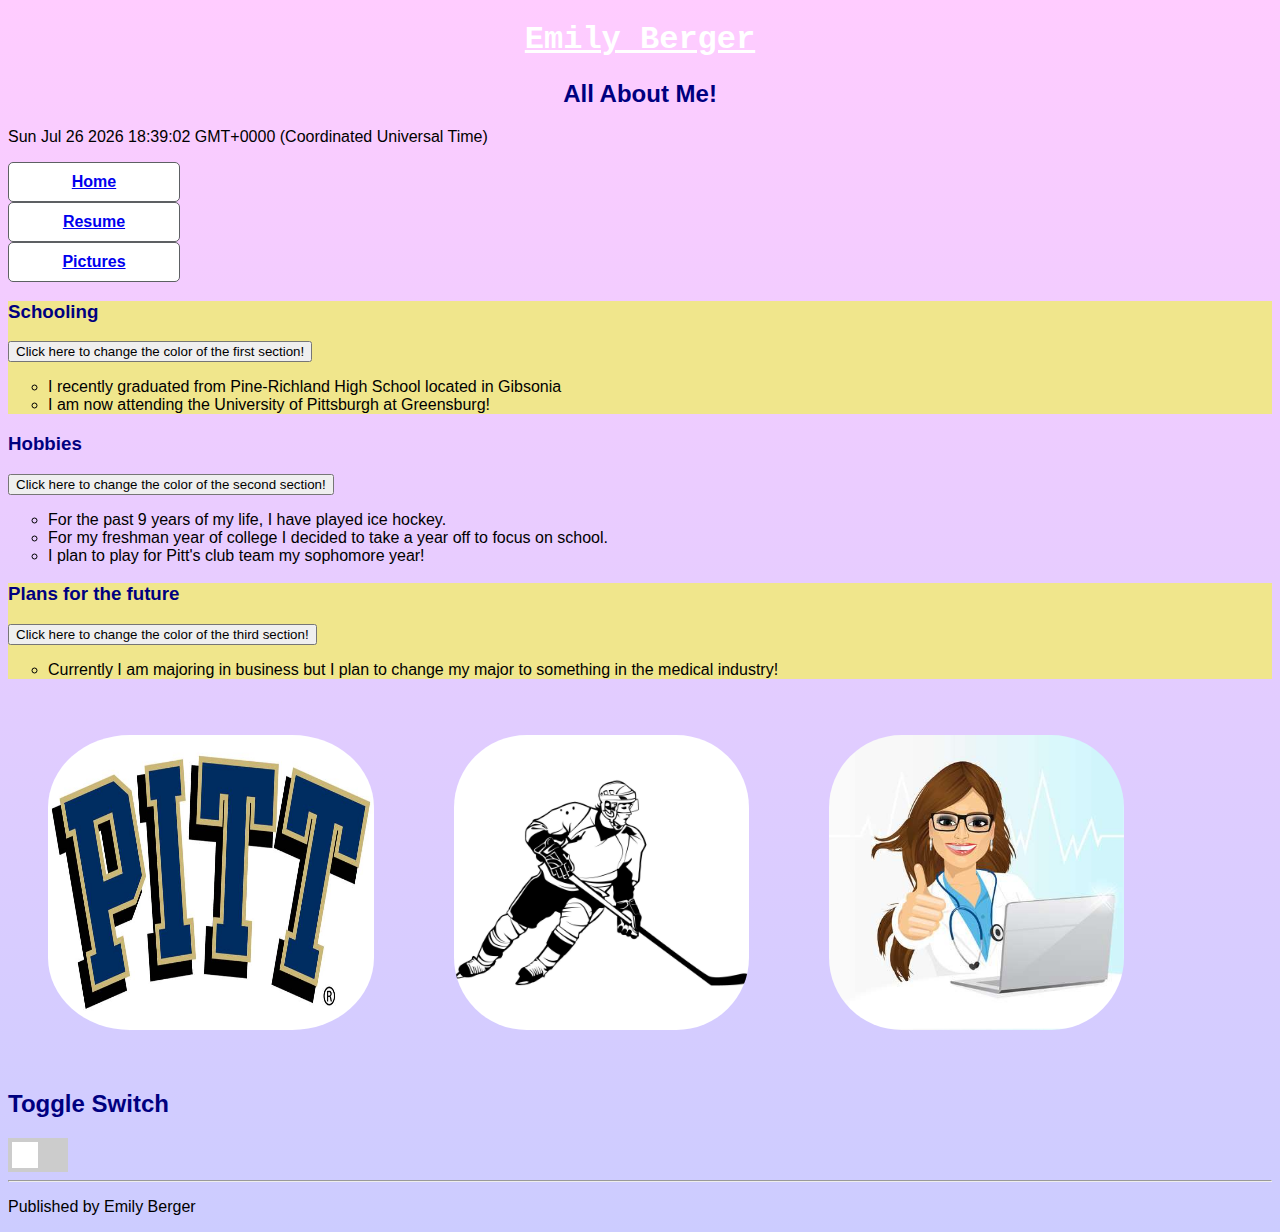
<file: index.html>
<!DOCTYPE html>
<html xmlns="http://www.w3.org/1999/xhtml" lang="en">
    
    
    <head>
        <title>Home</title>
        <meta charset="UTF-8" />
        <meta name="author" content="Emily Berger" />
        <meta name="viewport" content="width=device-width, initial-scale=1.0" />
        <link rel="stylesheet" type="text/css" href="index.css"/>
        <script src="webjava.js">/**/</script>
        <script>window.addEventListener('DOMContentLoaded', alert('Welcome to my website! Enjoy!'), false);</script>
    </head>
    
    
    <body>
        <h1>Emily Berger</h1>
        <h2>All About Me!</h2>
        <p id="date"></p>
        <script>
            var d = new Date();
            document.getElementById("date").innerHTML = d;
        </script>
        <div class="resumelink">
            <a href="index.html" id="link1">Home</a>
        </div>
        <div class="resumelink">
            <a  href="resume.html" id="link2">Resume</a>
        </div>
        <div class="resumelink">
            <a href="pictures.html" id="link3">Pictures</a>
        </div>
        
        <section id="ABC">
            <h3>Schooling</h3>
                <button>Click here to change the color of the first section!</button>
                    <ul id="hello0">
                        <li>I recently graduated from Pine-Richland High School located in Gibsonia</li>
                        <li>I am now attending the University of Pittsburgh at Greensburg!</li>
                    </ul>
        </section>
        
        <section>
            <h3>Hobbies</h3>
                <button>Click here to change the color of the second section!</button>
                    <ul id="hello1">
                        <li>For the past 9 years of my life, I have played ice hockey. </li>
                        <li>For my freshman year of college I decided to take a year off to focus on school. </li>
                        <li>I plan to play for Pitt's club team my sophomore year!</li>
                    </ul>
        </section>
        
        <section id="ABCD">
            <h3>Plans for the future</h3>
                <button>Click here to change the color of the third section!</button>
                    <ul id="hello2">
                        <li>Currently I am majoring in business but I plan to change my major to something in the medical industry!</li>
                    </ul>    
            
        </section>

        <div class="allimages">
            <img src="pittlogo.jpg" alt="pittlogo"/>
            <img src="hockey.jpg" alt="hockey"/>
            <img src="doctor.jpg" alt="doctor"/>
        </div>
        
        <h2 id="toggle">Toggle Switch</h2>
        <label class="switch">
            <input type="checkbox"></input>
               <span class="slider"></span>
        </label>

        <hr></hr>
        <footer>
            <p>Published by Emily Berger</p>
            <!--#include virtual="menu.html" -->
        </footer>
        

    </body>
</html>
</file>
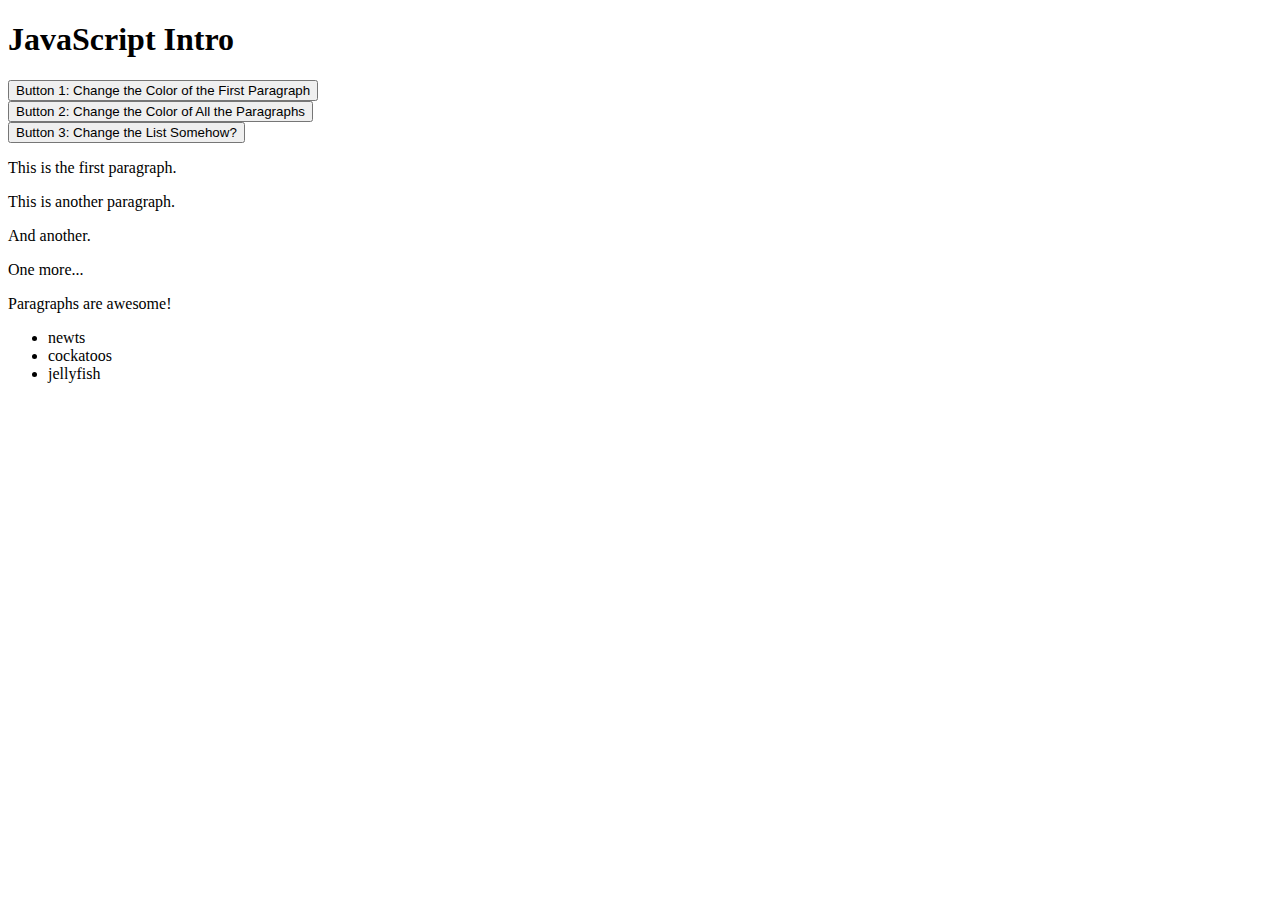
<file: 1.html>
<?xml version="1.0" encoding="UTF-8"?>
<!DOCTYPE html>
<html xmlns="http://www.w3.org/1999/xhtml">
    <head>
        <title>JavaScript Intro Example</title>
        <link />
        <script type="text/javascript" src="intro.js">/**/</script>
    </head>
    <body>
        <h1>JavaScript Intro</h1>
        <div><button>Button 1: Change the Color of the First Paragraph</button></div>
        <div><button>Button 2: Change the Color of All the Paragraphs</button></div>
        <div><button>Button 3: Change the List Somehow?</button></div>
        <p id="colorToggle">This is the first paragraph.</p>
        <p>This is another paragraph.</p>
        <p>And another.</p>
        <p>One more...</p>
        <p>Paragraphs are awesome!</p>
        <ul>
            <li id="newt">newts</li>
            <li id="cockatoo">cockatoos</li>
            <li id="jellyfish">jellyfish</li>
        </ul>   
    </body>
</html>
</file>
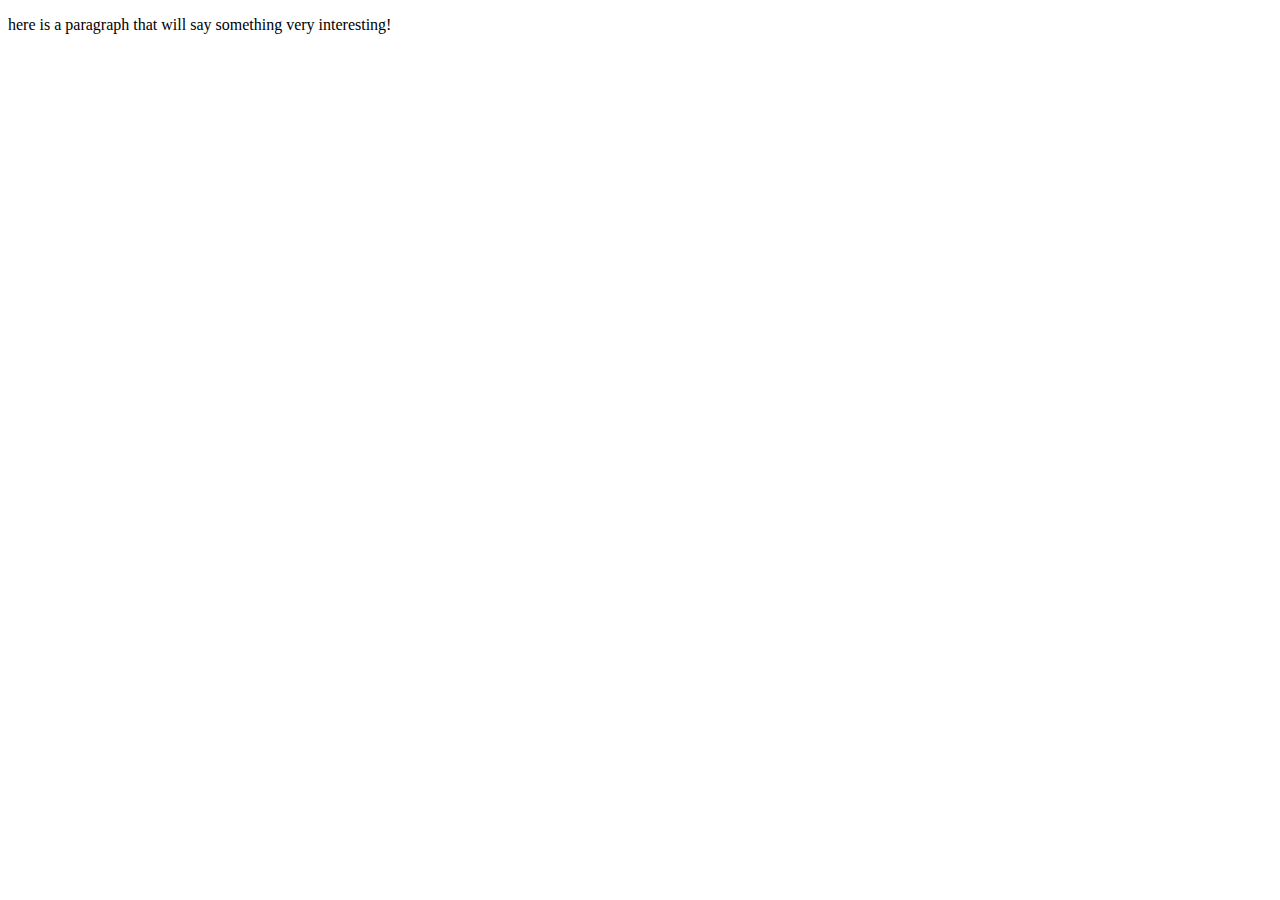
<file: ClassExample.html>
<!DOCTYPE html>
<html xmlns="http://www.w3.org/1999/xhtml">
    <head>
        <title>First Javascript!</title>
        <script type="text/javascript">window.addEventListener('DOMContentLoaded', alert('Did this page load? Yes, it did!'), false);</script>
    </head>
    <body>
        <p>here is a paragraph that will say <span onclick="alert('This is popping up because I clicked here.')">something very interesting!</span></p>
    </body>
</html>
</file>
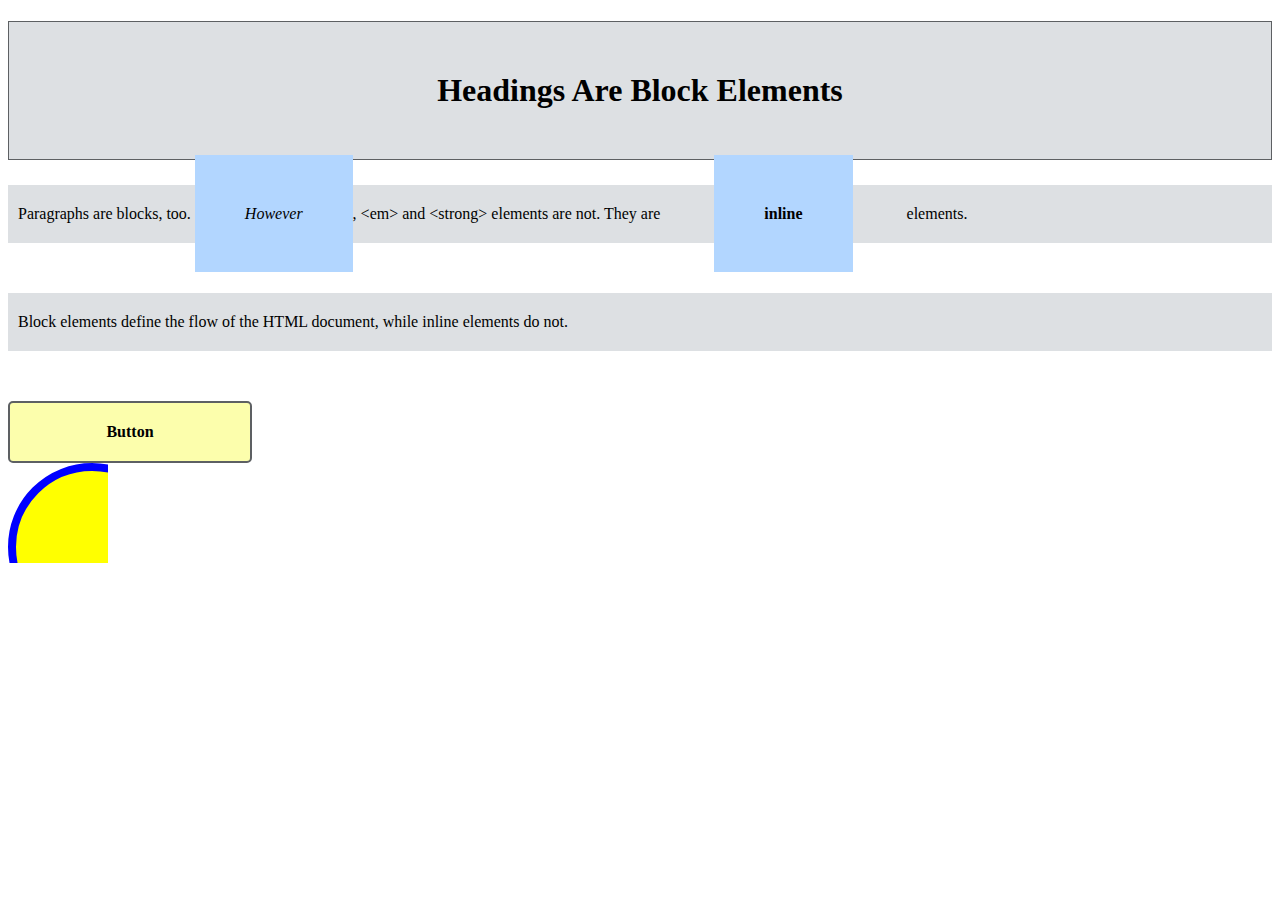
<file: classpractice.html>
<!DOCTYPE html>
<html lang='en'>
    <head>
        <meta charset='UTF-8'/>
        <title>Boxes Are Easy!</title>
        <link rel='stylesheet' href='boxstyles.css'/>
    </head>
    <body>
        <h1>Headings Are Block Elements</h1>
        
        <p>Paragraphs are blocks, too. <em>However</em>, &lt;em&gt; and &lt;strong&gt;
            elements are not. They are <strong>inline</strong> elements.</p>
        
        <p>Block elements define the flow of the HTML document, while inline elements
            do not.</p>
        <div>Button</div>
        <svg width="100" height="100">
            <circle cx="84" cy="84" r="80"
                stroke="blue" stroke-width="8" fill="yellow" />
            <line x1="20" y1="50" x2="20" y2="50" stroke="green" stroke-width="20" />
            
        </svg>
    </body>
</html>
</file>
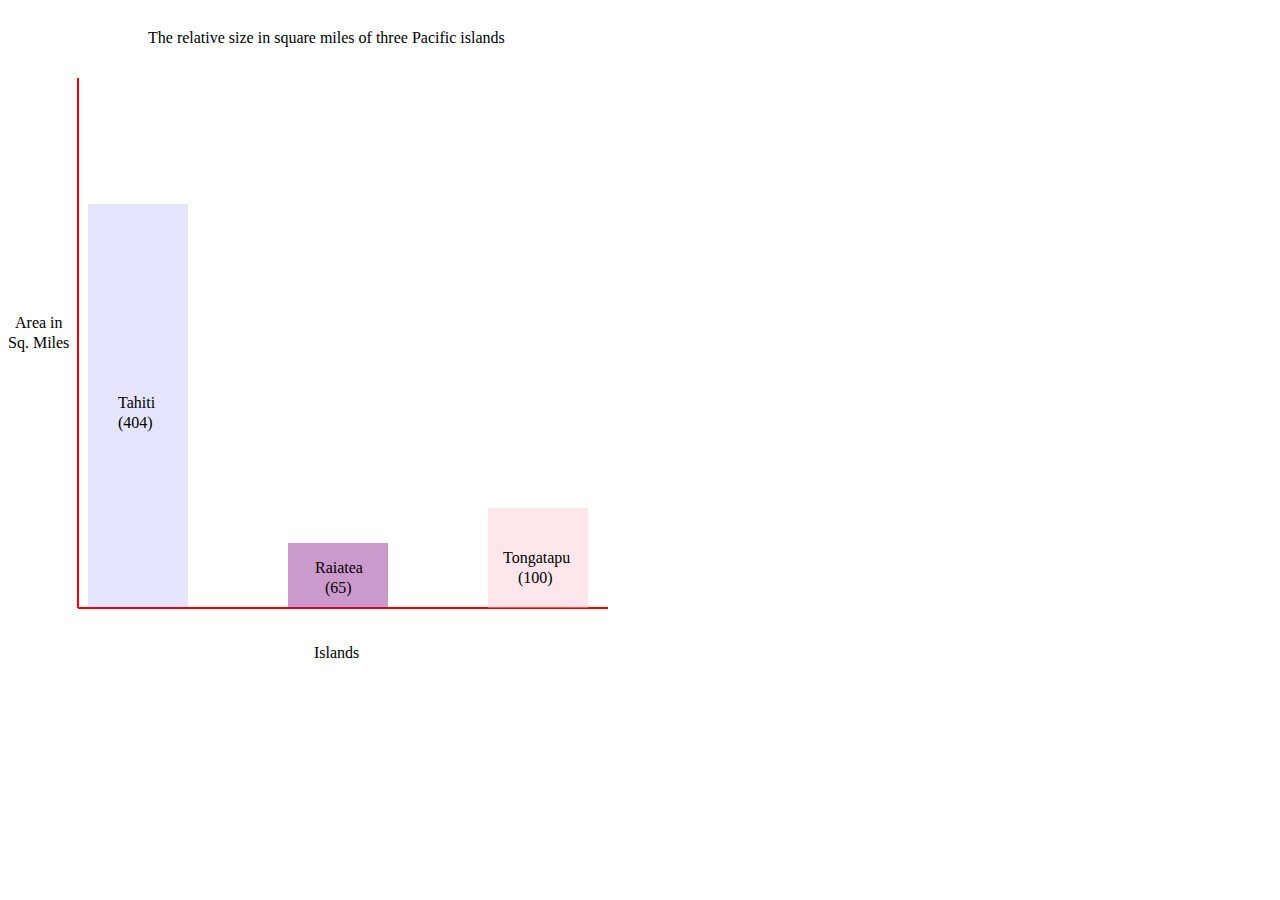
<file: ekbsvg.html>
<?xml version="1.0" encoding="UTF-8"?>
<!DOCTYPE svg PUBLIC "-//W3C//DTD SVG 1.1//EN" "http://www.w3.org/Graphics/SVG/1.1/DTD/svg11.dtd">
<svg xmlns="http://www.w3.org/2000/svg" width="100%" height="100%">
    <desc>Im graphing islands</desc>
    <g alignment-baseline="baseline">
        <line x1="70" y1="70" x2="70" y2="600" style="stroke:rgb(255,0,0);stroke-width:2" />
        <line x1="600" y1="600" x2="70" y2="600" style="stroke:rgb(255,0,0);stroke-width:2" />
        <rect x="80" y="196" width="100" height="404"
            style="fill:blue; fill-opacity:0.1;stroke-opacity:0.9" />
        <rect x="280" y="535" width="100" height="65"
            style="fill:purple; fill-opacity:0.4;stroke-opacity:0.9" />
        <rect x="480" y="500" width="100" height="100"
            style="fill:pink; fill-opacity:0.4;stroke-opacity:0.9" />
        <text x="140" y="35" fill="black">The relative size in square miles of three Pacific islands</text>
        <text x="110" y="400" fill="black">Tahiti</text>
        <text x="307" y="565" fill="black">Raiatea</text>
        <text x="495" y="555" fill="black">Tongatapu</text>
        <text x="7" y="320" fill="black">Area in</text>
        <text x="0" y="340" fill="black">Sq. Miles</text>
        <text x="306" y="650" fill="black">Islands</text>
        <text x="110" y="420" fill="black">(404)</text>
        <text x="317" y="585" fill="black">(65)</text>
        <text x="510" y="575" fill="black">(100)</text>
    </g>
</svg>
</file>
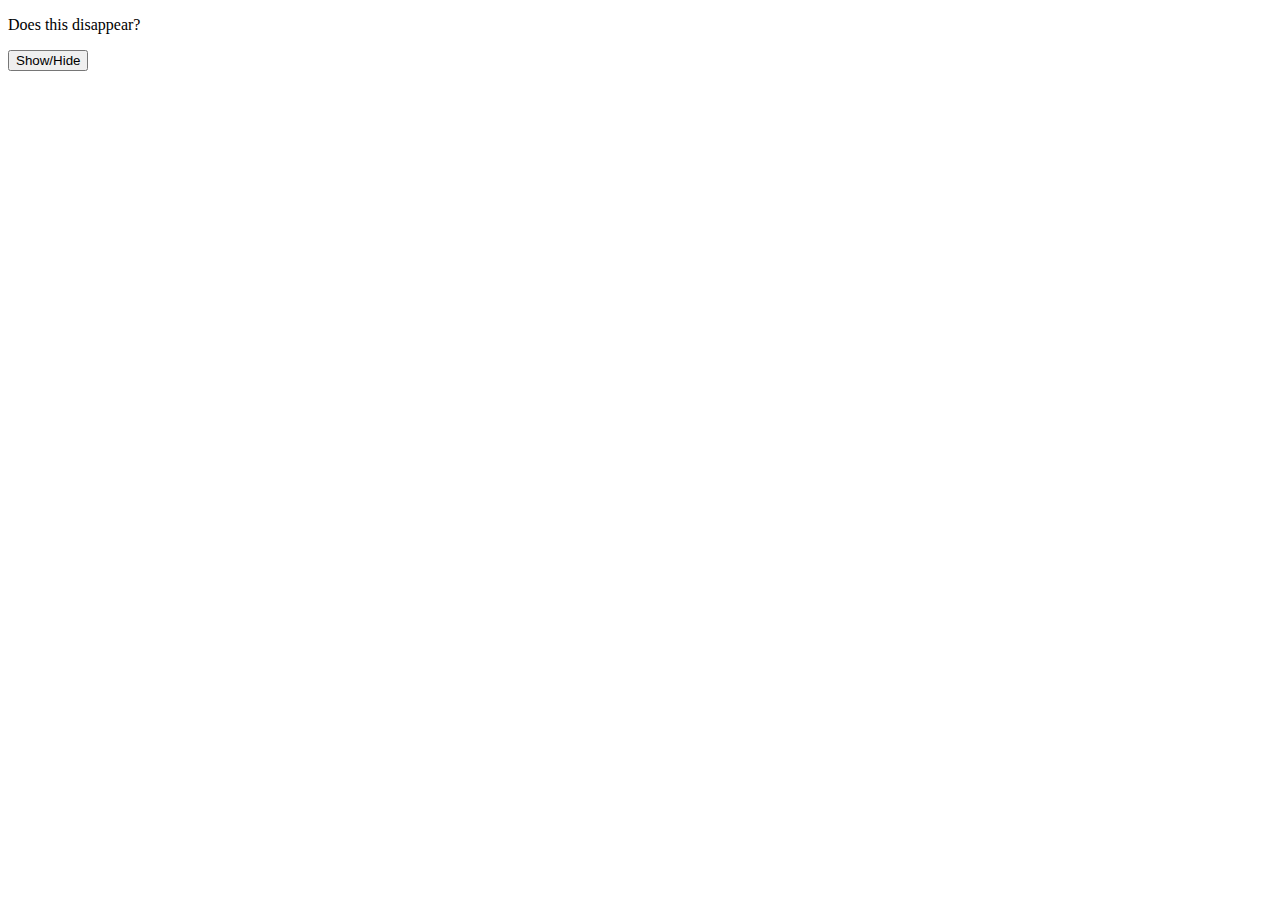
<file: javaintro.html>
<!DOCTYPE html>
<html xmlns="http://www.w3.org/1999/xhtml">
    <head>
        <title>My javascript experimet!</title>
    </head>
    <body>
        <p id="toggle1">Does this disappear?</p>
        <div>
            <button>Show/Hide</button>
        </div>
    </body>
</html>
</file>
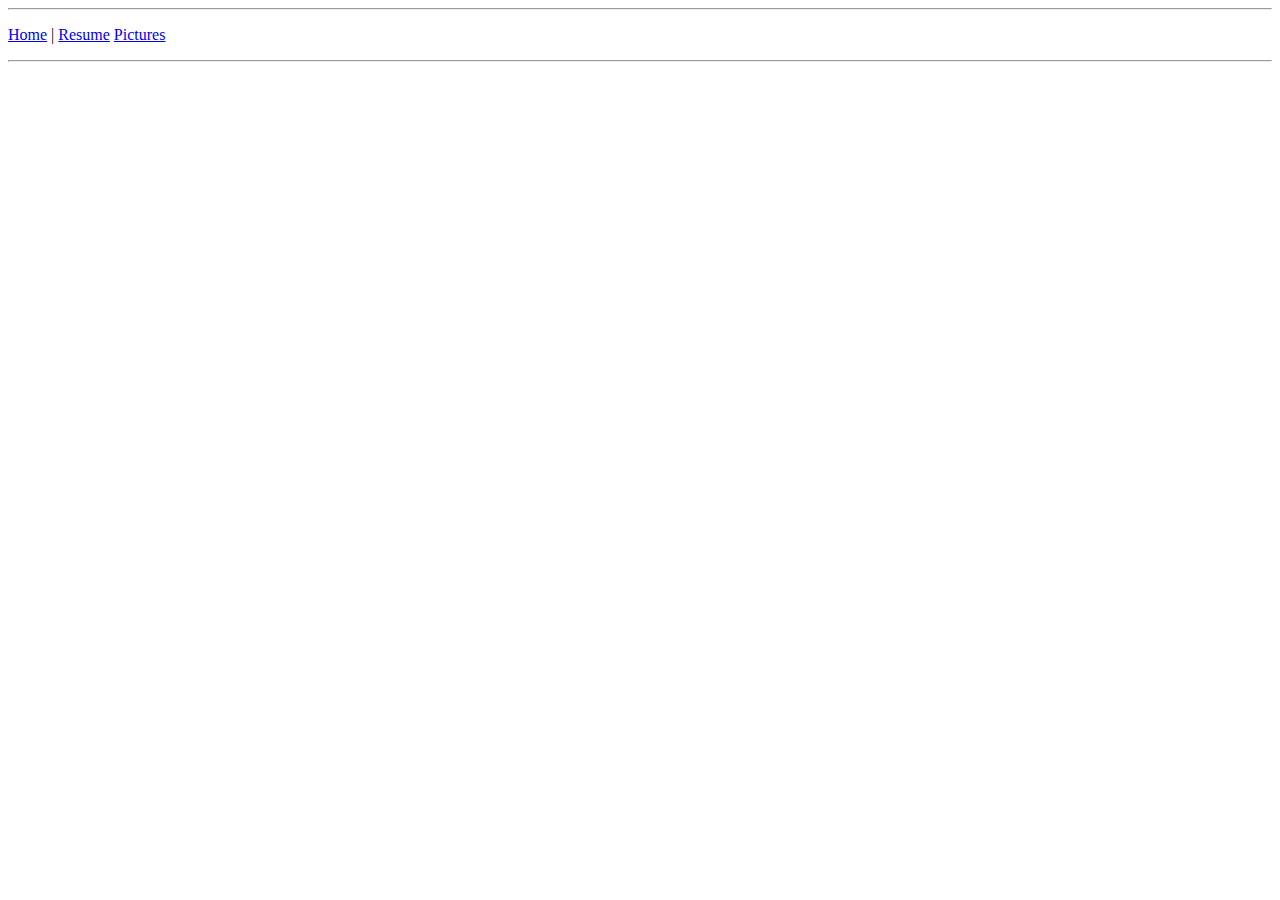
<file: menu.html>
<!DOCTYPE html>
<html xmlns="http://www.w3.org/1999/xhtml">
    
    <head>
        <title>Menu</title>
    </head>
    
    <body> 
        <hr/>
        <p>
            <a href="index.html">Home</a> | <a href="resume.html">Resume</a>
            <a href="pictures.html">Pictures</a> 
        </p>
        <hr/>
        
    </body>
</html>
</file>
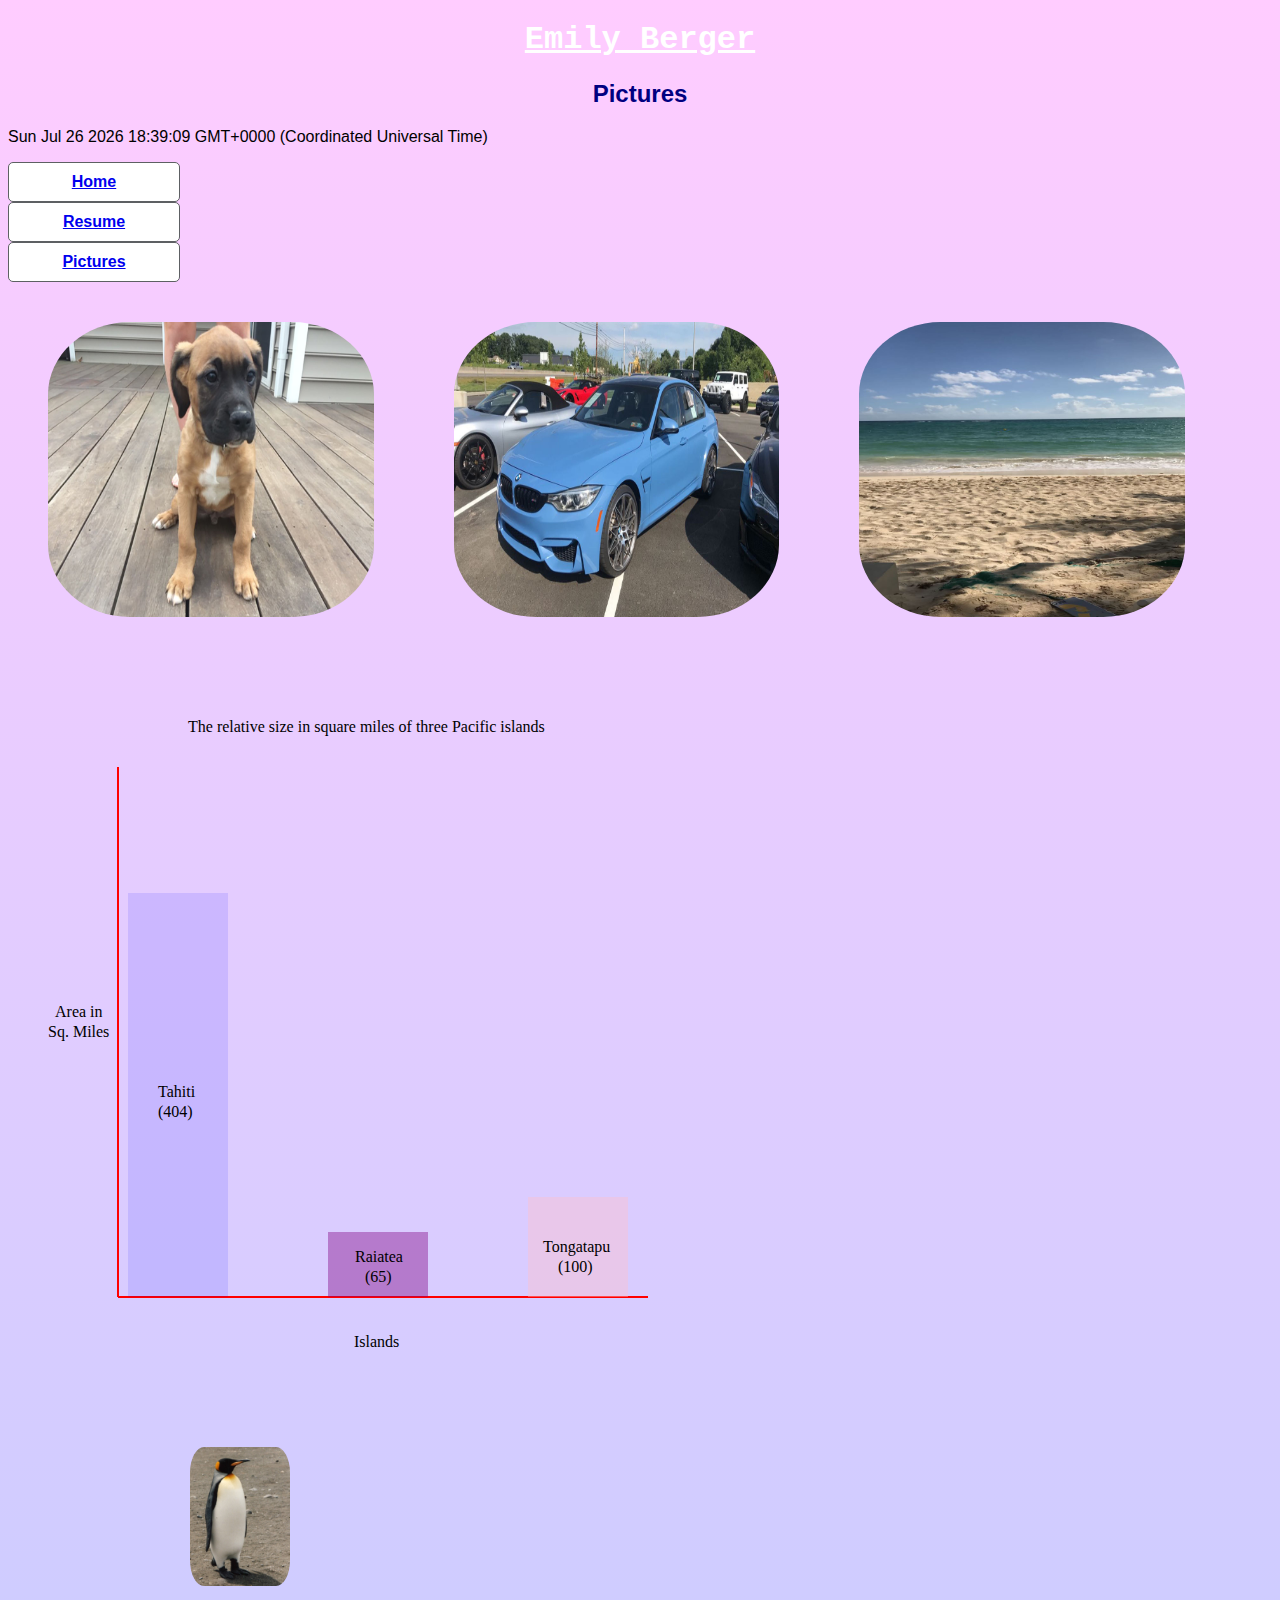
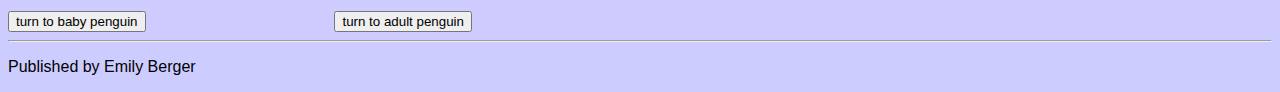
<file: pictures.html>
<!DOCTYPE html>
<html xmlns="http://www.w3.org/1999/xhtml" lang="en">
        
    <head>
            <title>Pictures</title>
            <meta charset="UTF-8" />
            <meta name="author" content="Emily Berger" />
            <meta name="viewport" content="width=device-width, initial-scale=1.0" />
            <link rel="stylesheet" type="text/css" href="index.css"/>
            <script type="text/javascript" src="webjava.js">/**/</script>
            <script type="text/javascript">window.addEventListener('DOMContentLoaded', alert('The following are pictures of my dog, a car I love, and the beach in Punta Cana!'), false);</script>
        </head>
    
        <body>
            <h1>Emily Berger</h1>
            <h2>Pictures</h2>
            <p id="date"></p>
            <script>
                var d = new Date();
                document.getElementById("date").innerHTML = d;
            </script>
   
            <div class="resumelink">
                <a href="index.html" id="link1">Home</a>
            </div>
            <div class="resumelink">
                <a  href="resume.html" id="link2">Resume</a>
            </div>
            <div class="resumelink">
                <a href="pictures.html" id="link3">Pictures</a>
            </div>
            <div class="photoshoppics">
                <img src="dog.jpg" alt="Uzi"/>
                <img src="car.jpg" alt="bmw"/>
                <img src="beach.jpg" alt="puntacana"/>
            </div>
            <div class="svggraph">
                <img src="ekbsvg.svg" alt="graph"/>
            </div>
            
            <button onclick="document.getElementById('myImage').src='babypen.jpg'">turn to baby penguin</button>
            <img id="myImage" src="adultpen.jpg" style="width:100px"/>   
            <button onclick="document.getElementById('myImage').src='adultpen.jpg'">turn to adult penguin</button>

            <hr></hr>
            <footer>
                <p>Published by Emily Berger</p>
                <!--#include virtual="menu.html" -->
            </footer>
            
        </body>
</html>
</file>
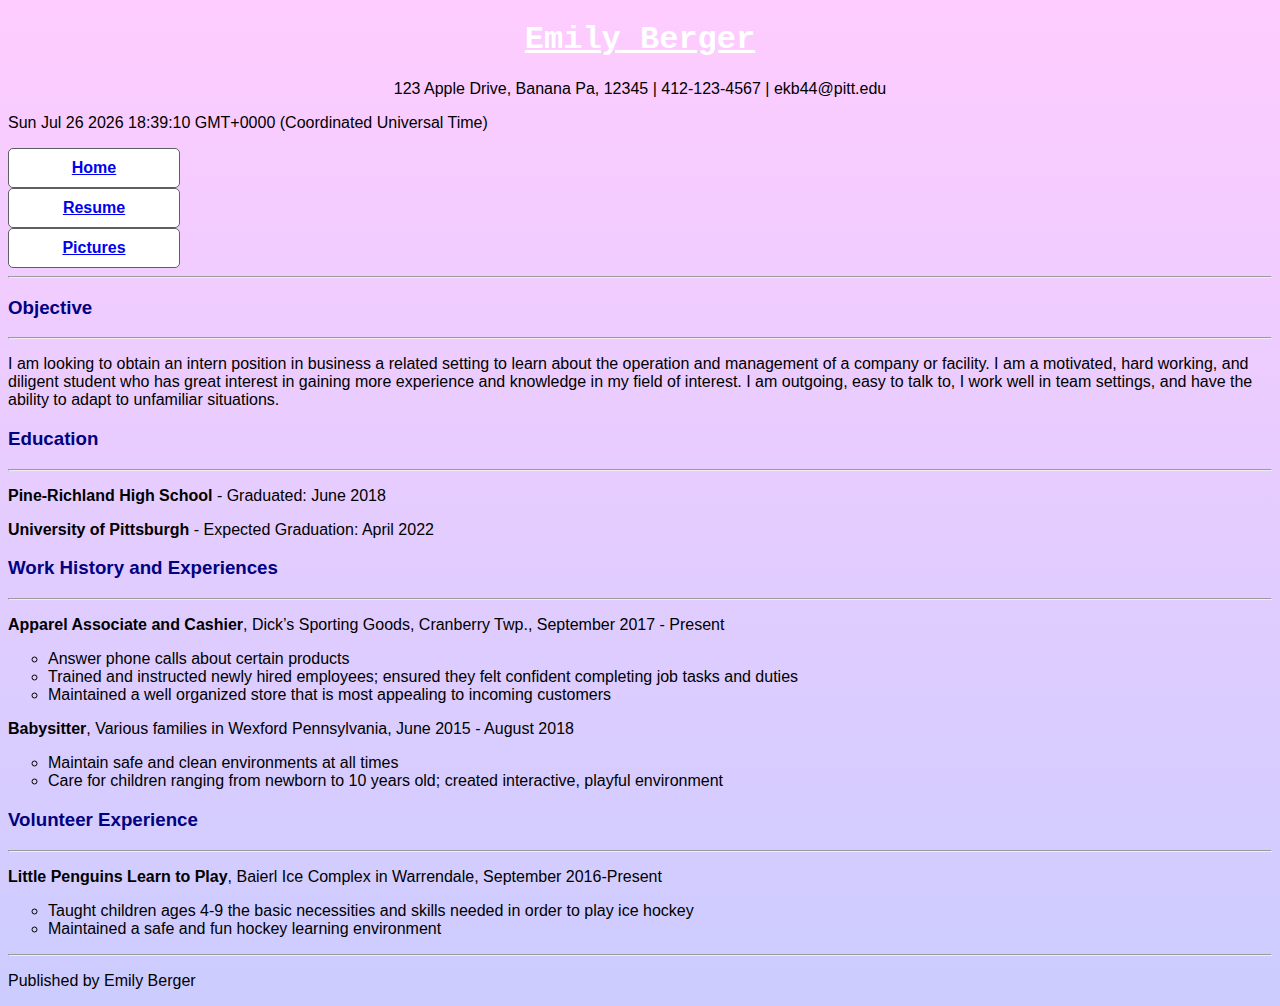
<file: resume.html>
<!DOCTYPE html>
<html xmlns="http://www.w3.org/1999/xhtml" lang="en">
    
    
    <head>
        <title>Resume</title>
        <meta charset="UTF-8" />
        <meta name="author" content="Emily Berger" />
        <meta name="viewport" content="width=device-width, initial-scale=1.0" />
        <link rel="stylesheet" type="text/css" href="index.css"/>
        <script type="text/javascript" src="webjava.js">/**/</script>
        <script type="text/javascript">window.addEventListener('DOMContentLoaded', alert('Did you mean to open my resume? I hope so!'), false);</script>
    </head>
    
    
    <body>
        <h1>Emily Berger</h1>
        <p class="firstp" >123 Apple Drive, Banana Pa, 12345 | 412-123-4567 | ekb44@pitt.edu</p>
        <p id="date"></p>
        <script>
            var d = new Date();
            document.getElementById("date").innerHTML = d;
        </script>
        
        <div class="resumelink">
            <a href="index.html" id="link1">Home</a>
        </div>
        <div class="resumelink">
            <a  href="resume.html" id="link2">Resume</a>
        </div>
        <div class="resumelink">
            <a href="pictures.html" id="link3">Pictures</a>
        </div>
        <hr></hr>
            
        <section>
            <h3 onclick="myfirstFunction(this, 'yellow')">Objective</h3>
            <script>
                function myfirstFunction(elmnt,clr) {
                elmnt.style.color = clr;
                }
            </script>
            <hr></hr>
            <p class="secondp">I am looking to obtain an intern position in business a related setting to learn about the operation and management of a company or facility. I am a motivated, hard working, and diligent student who has great interest in gaining more experience and knowledge in my field of interest. I am outgoing, easy to talk to, I work well in team settings, and have the ability to adapt to unfamiliar situations. </p>
        </section>
            
        <section>
            <h3 onclick="mysecondFunction(this, 'yellow')">Education</h3>
            <script>
                function mysecondFunction(elmnt,clr) {
                elmnt.style.color = clr;
                }
            </script> 
            <hr></hr>
            <p class="thirdp"><strong>Pine-Richland High School</strong> - Graduated: June 2018</p>
            <p class="thirdp"><strong>University of Pittsburgh</strong> - Expected Graduation: April 2022</p>
        </section>
            
        <section>
            <h3 onclick="mythirdFunction(this, 'yellow')">Work History and Experiences</h3>
            <script>
                function mythirdFunction(elmnt,clr) {
                elmnt.style.color = clr;
                }
            </script>
            <hr></hr>
            <p class="thirdp"><strong>Apparel Associate and Cashier</strong>, Dick’s Sporting Goods, Cranberry Twp., September 2017 - Present</p>
            <ul>
                <li>Answer phone calls about certain products</li>
                <li>Trained and instructed newly hired employees; ensured they felt confident completing job tasks and duties</li>
                <li>Maintained a well organized store that is most appealing to incoming customers</li>
            </ul>
            <p class="thirdp"><strong>Babysitter</strong>, Various families in Wexford Pennsylvania, June 2015 - August 2018</p>
            <ul>
                <li>Maintain safe and clean environments at all times </li>
                <li>Care for children ranging from newborn to 10 years old; created interactive, playful environment</li>        
            </ul>
        </section>
            
        <section>
            <h3 onclick="myfourthFunction(this, 'yellow')">Volunteer Experience</h3>
            <script>
                function myfourthFunction(elmnt,clr) {
                elmnt.style.color = clr;
                }
            </script>
            <hr></hr>
            <p class="thirdp"><strong>Little Penguins Learn to Play</strong>, Baierl Ice Complex in Warrendale, September 2016-Present</p>
            <ul>
                <li>Taught children ages 4-9 the basic necessities and skills needed in order to play ice hockey</li>
                <li>Maintained a safe and fun hockey learning environment</li>
            </ul>
        </section>
        
            <hr></hr>
            <footer>
                <p>Published by Emily Berger</p>
                <!--#include virtual="menu.html" -->
            </footer>
            
    </body>
</html>
</file>
<file: index.css>
body {
     background: linear-gradient(to bottom, #ffccff 0%, #ccccff 100%);
    font-family: arial, helvetica, sans-serif;
    letter-spacing: normal;
     }

h1 {
    text-align: center;
    color: White;
    text-decoration: underline;
    font-family: Courier, monospace;
     }
h2 {
    text-align: center;
    color: Navy ;
}
     
h3 {
    text-align: left;
    color: Navy ;
}

ul {
    list-style-type: circle;
    
}


#ABC {
    background-color: Khaki ;
}

#ABCD {
    background-color: Khaki ;
}
   
p {
    text-align: left;
}

.firstp {
    text-align: center;
}

.secondp {
    text-align: left;
}

#link {
    display:block; 
    text-align: center;

}
.thirdp {
    text-align: left;
}

.footer {
    left: 0;
    bottom: 0;
    width: 100%;
    background-color: red;
    color: white;
    text-align: center;
}

div.resumelink {
  background-color: white;
  font-weight: bold;
  padding: 10px;
  text-align: center;
  border: 1px solid #5D6063;
  border-radius: 5px;
  width: 150px;
}

img {
    padding: 40px;
    border-radius: 30%;
    width: 93%;
    height: auto;
}    

div.allimages {
    display: flex;
    justify-content: space-between;
    text-align: center;
    height: 375px;
    width: 350px;
}

div.photoshoppics {
    display: flex;
    justify-content: space-between;
    height: 375px;
    width: 350px;
}

div.svggraph {
    display: flex;
    justify-content: center;
    height: 750px;
    width: 1024px;
}

.switch {
  position: relative;
  display: inline-block;
  width: 60px;
  height: 34px;
}
.switch input { 
  opacity: 0;
  width: 0;
  height: 0;
}


.slider {
  position: absolute;
  cursor: pointer;
  top: 0;
  left: 0;
  right: 0;
  bottom: 0;
  background-color: #ccc;
  -webkit-transition: .4s;
  transition: .4s;
}

.slider:before {
  position: absolute;
  content: "";
  height: 26px;
  width: 26px;
  left: 4px;
  bottom: 4px;
  background-color: white;
  -webkit-transition: .4s;
  transition: .4s;
}

input:checked + .slider {
  background-color: #2196F3;
}

input:focus + .slider {
  box-shadow: 0 0 1px #2196F3;
}

input:checked + .slider:before {
  -webkit-transform: translateX(26px);
  transform: translateX(26px);
}

#toggle {
    text-align: left; 
}
</file>
<file: boxstyles.css>
h1, p {
  background-color: #DDE0E3;    /* Light gray */
}

em, strong {
  background-color: #B2D6FF;    /* Light blue */
  display: inline;
  padding: 50px;
}
h1 {
  padding: 50px;
  border-bottom: 7px solid #5D6063;
  text-align: center;
}
p {
  padding-top: 20px;
  padding-bottom: 20px;
  padding-left: 10px;
  padding-right: 10px;
}
h1 {
  padding: 50px;
  border: 1px solid #5D6063;
}
p {
  padding: 20px 0 20px 10px;
  margin-bottom: 50px;          /* Add this */
}
strong {
  margin: 50px;
}
p {
  padding: 20px 0 20px 10px;

  margin-top: 25px;
  margin-bottom: 50px;
}
div {
  color: ##FFF;
  background-color: #FCFEAC;
  font-weight: bold;
  padding: 20px;
  text-align: center;
  border: 2px solid #5D6063;
  border-radius: 5px;
  width: 200px;
}
</file>
